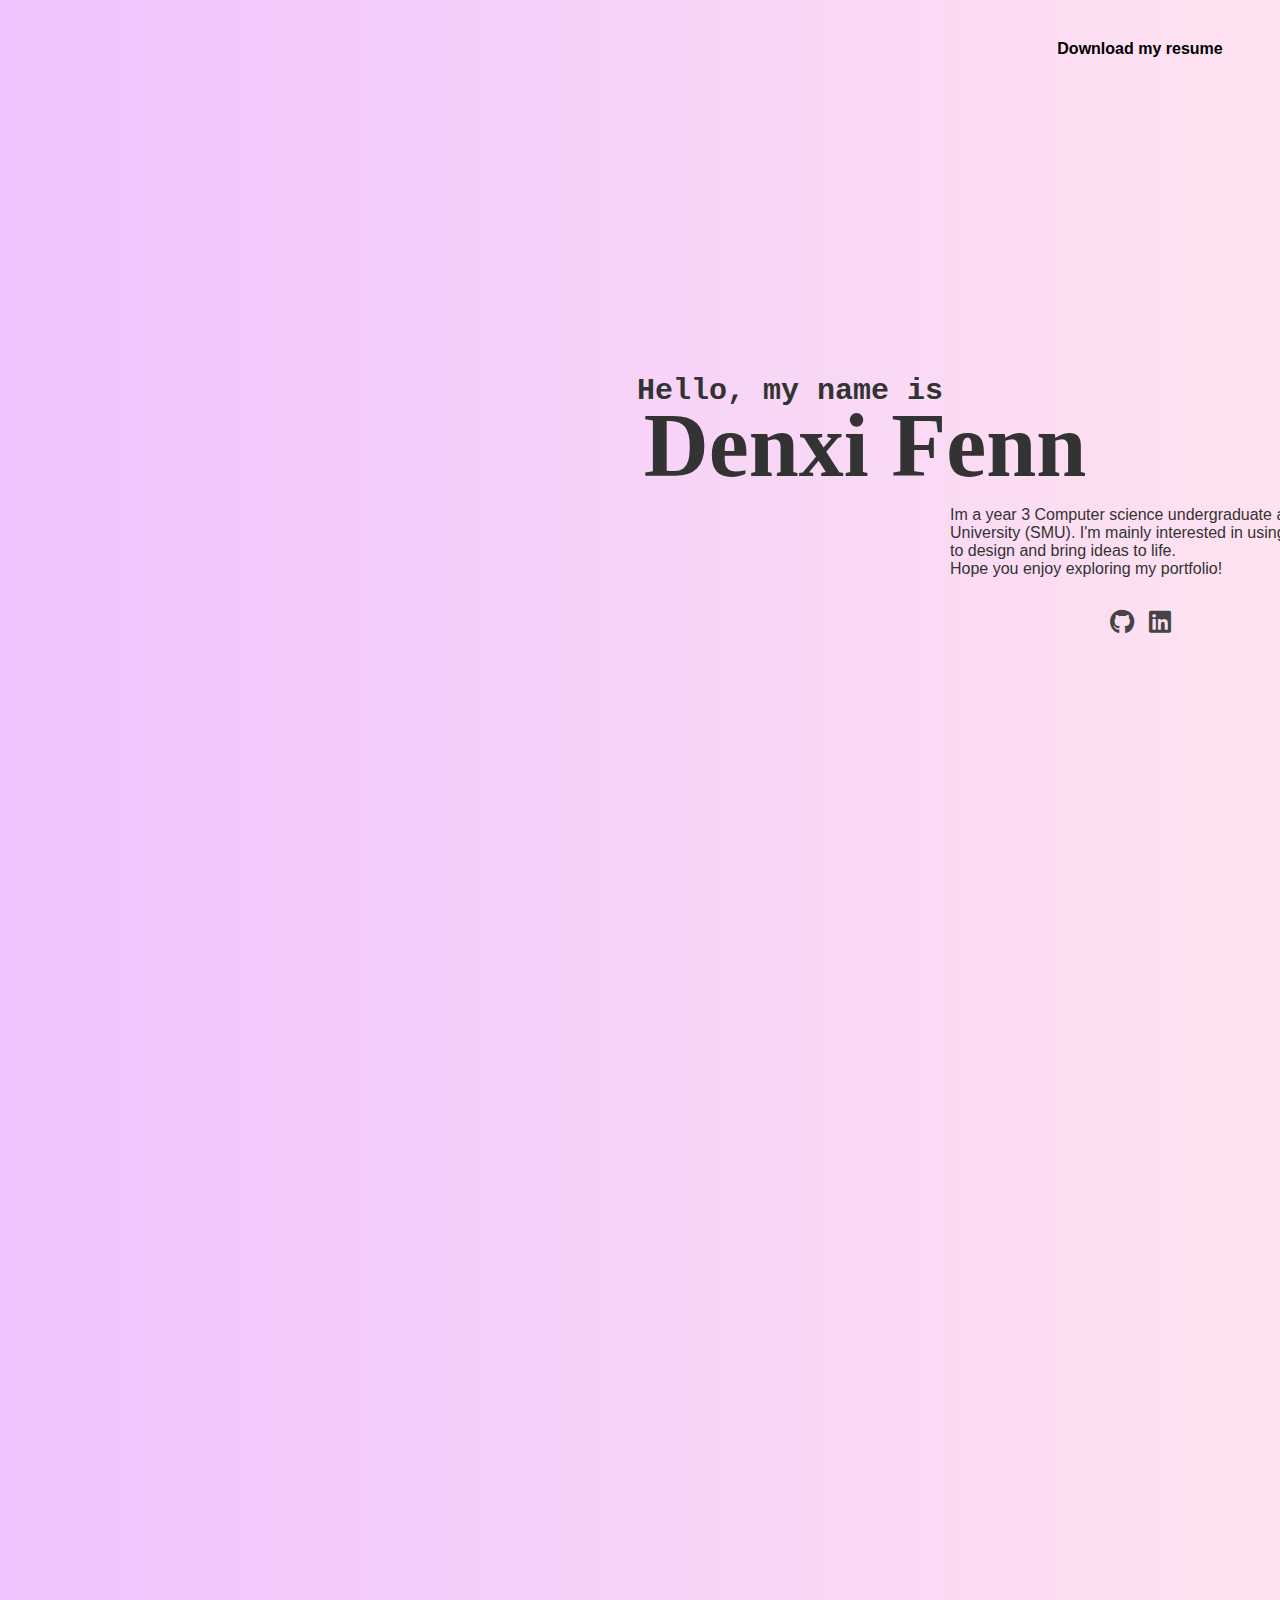
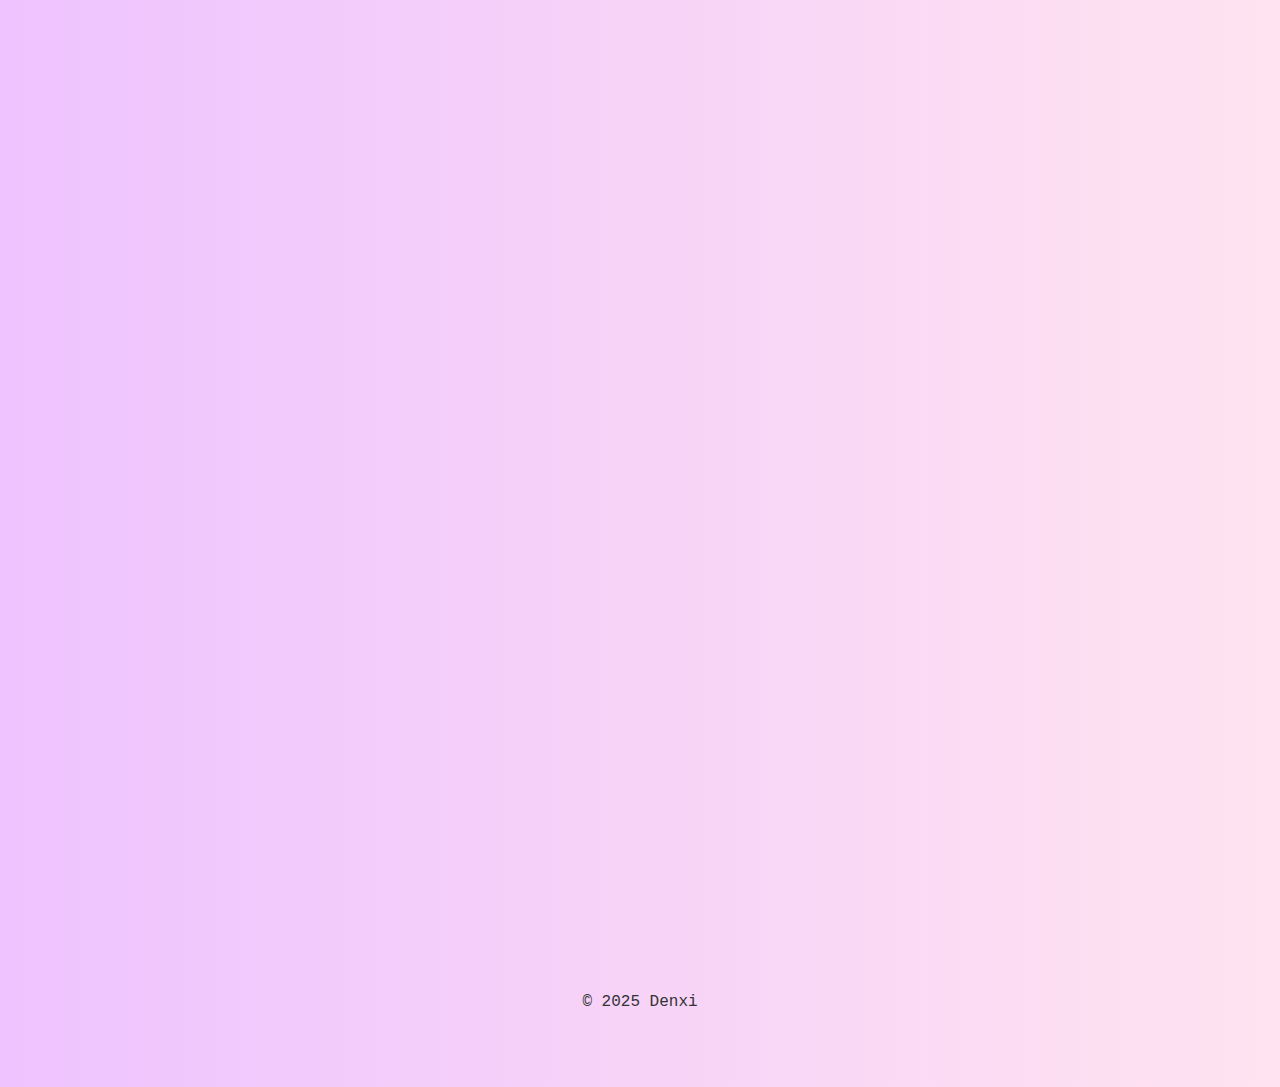
<file: index.html>
<!DOCTYPE html>
<html lang="en">
<head>
  <link rel="stylesheet" href="https://cdnjs.cloudflare.com/ajax/libs/font-awesome/6.5.0/css/all.min.css">
  <link rel="stylesheet" href="https://cdnjs.cloudflare.com/ajax/libs/font-awesome/6.5.0/css/all.min.css">
  <link rel="stylesheet" href="https://cdn.jsdelivr.net/npm/aos@2.3.4/dist/aos.css" />
  <link rel="icon" type="image/png" href="portfolio_icon.png">
  
  <meta charset="UTF-8" />
  <meta name="viewport" content="width=device-width, initial-scale=1.0" />

  <title>Denxi's Portfolio</title>
  <link rel="stylesheet" href="style.css" />
</head>
<body>

    <a class="download-resume-btn" href="Denxi_Resume (10).pdf" target="_blank" download="denxi_fenn_resume.pdf">Download my resume</a>
    <a class="contact-me-btn" href="contact.html" target="_blank">Contact</a>

    <h1 class="small-text"> Hello, my name is</h1>
  <header>
    <h2 class="large-text">Denxi Fenn</h1>
    <p class="intro-para">Im a year 3 Computer science undergraduate at Singapore Management University (SMU). 
        I'm mainly interested in using html, css and javascript to design and bring ideas to life. <br>
        Hope you enjoy exploring my portfolio!
    
    </p>
  </header>

   <div class="social-icons">
    <a href="https://github.com/denxifenn" target="_blank"><i class="fab fa-github"></i></a>
    <a href="linkedin.com/in/denxi-fenn-99951b292" target="_blank"><i class="fab fa-linkedin"></i></a>
   </div>

   <section data-aos="fade-up">
    <h2 class="skills-text">Skills</h2>
    
    <div class="skills-logos">
      <div class="logo-block">
       <i class="fab fa-html5"></i>
       <p>HTML</p>
      </div>
  
      <div class="logo-block">
       <i class="fab fa-css3-alt"></i>
       <p >CSS</p>
      </div>

      <div class="logo-block">
       <i class="fab fa-js-square"></i>
       <p>JavaScript</p>
      </div>

      <div class="logo-block">
       <i class="fab fa-java"></i>
       <p>Java</p>
      </div>

      <div>
       <img src="Figma.png" class="logo-image">
       <p>Figma</p>
      </div>
    </div>
    </div>

     
  </section>

  <section data-aos="fade-up">
    <h2 class="projects-text">Projects</h2>

    <ul>
      <a href="https://denxifenn.github.io/crystal-willow/" target="_blank" class="project-button"></a>
      <p class="project-name">🔮 Crystal Willow</p>  
      <!-- Add more projects here -->
    </ul>

    <p class="project-desc"> My very first website! It was made with HTML, CSS and JavaScript. The purpose of this project was to learn how to use these languages to bring my idea to life. I wanted to create an aesthetic crystal catalogue, organized into categories based on their properties. This website showcases my ability to work with different technologies and I used the knowledge gained from this project to create other websites such as this one. 
    
    </p>
  </section>

  


  <footer class="footer">
    <p>© 2025 Denxi</p>
  </footer>
</body>


<script src="https://cdn.jsdelivr.net/npm/aos@2.3.4/dist/aos.js"></script>
<script>
  AOS.init();
</script>


</html>
</file>
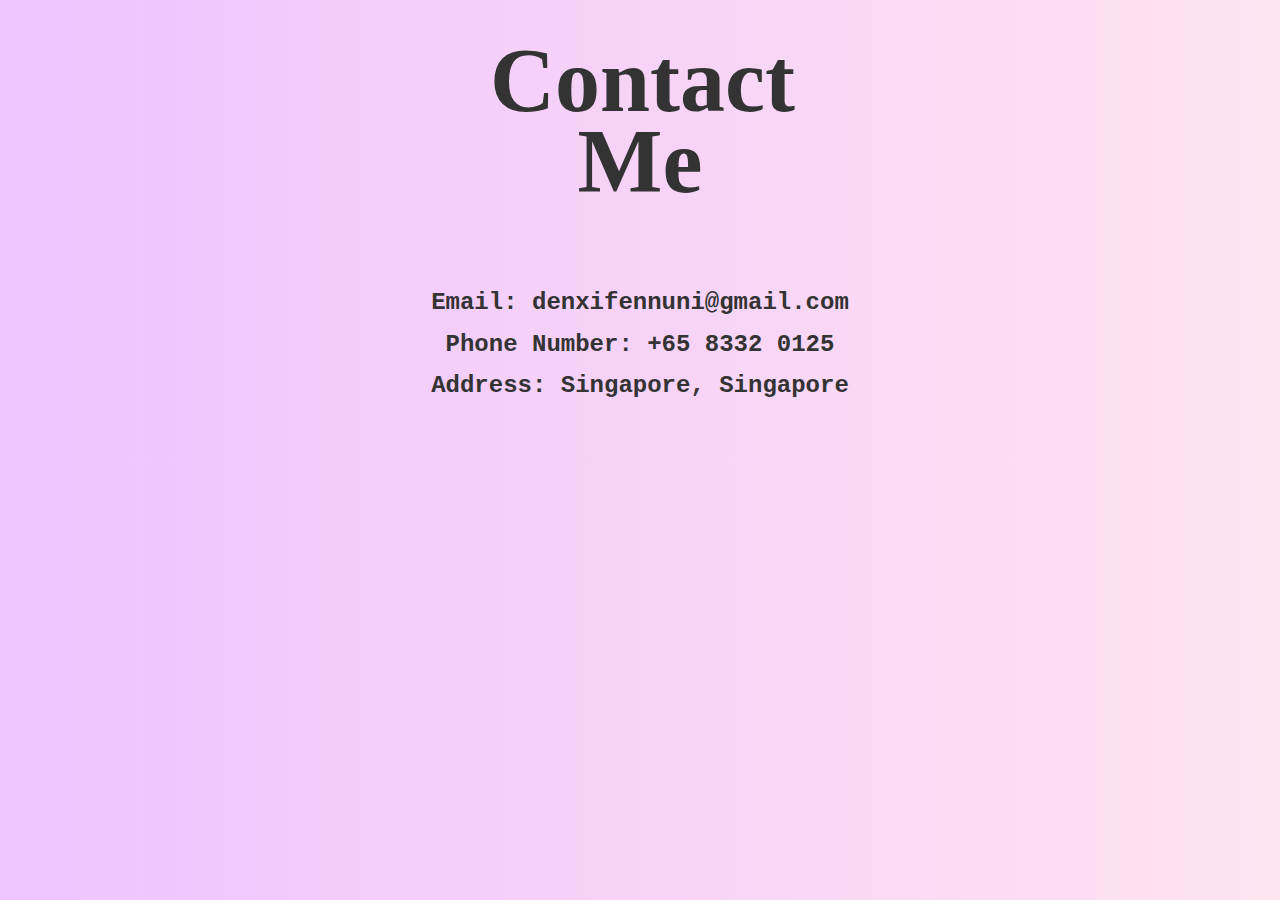
<file: contact.html>
<!DOCTYPE html>
<html>
<head>
    <meta charset="UTF-8" />
    <title>contact</title>
    <link rel="stylesheet" href="style.css" />

</head>
<body>
  <!-- <form action="/contact" method="POST">
  <input type="text" name="name" placeholder="Your Name" required><br>
  <input type="email" name="email" placeholder="Your Email" required><br>
  <textarea name="message" placeholder="Your Message" required></textarea><br>
  <button type="submit">Send</button> -->

  <h1 class="large-text" style="margin-right: 450px;">Contact Me</h1>
  <div class="small-text" style="margin-right: 300px; margin-top: 90px; font-size: medium;">
  <h2>Email: denxifennuni@gmail.com</h2>
  <h2>Phone Number: +65 8332 0125</h2>
  <h2>Address: Singapore, Singapore</h2>
  </div>
</form>

</body>
</html>
</file>
<file: style.css>
body {
  font-family: 'Courier New', monospace;
  background: linear-gradient(to right, #eec3ff, #ffe3f0);
  color: #333;
  text-align: center;
  padding: 2rem;
}

header {
  margin-bottom: 2rem;
}

ul {
  list-style: none;
  padding: 0;
}

a {
  color: #6c2bd9;
  text-decoration: none;
  font-weight: bold;
}

.download-resume-btn{
  margin-left: 1000px;
  color: black;
  font-family: 'Segoe UI', Tahoma, Geneva, Verdana, sans-serif;
}

.contact-me-btn{
  margin-left: 1500px;
  color: black;
  font-family: 'Segoe UI', Tahoma, Geneva, Verdana, sans-serif;
}

.small-text {
  margin-top:300px;
  font-size:30px;
  margin-bottom: 0px;
  line-height: 0.9;
  margin-left: 300px;
}

.large-text {
  font-size: 90px;
  font-family:Cambria, Cochin, Georgia, Times, 'Times New Roman', serif;
  margin-top: 0px;
  line-height: 0.9;
  margin-left: 450px;
  margin-bottom: 20px;
}

.intro-para {
   font-family: 'Segoe UI', Tahoma, Geneva, Verdana, sans-serif;
   margin-top: 0px;
   width: 520px;
   margin: 0 auto; 
   text-align: left;
   margin-left: 910px;
}

.social-icons {
  margin-top: 20px;
  margin-left: 1070px;
  display: flex;
  gap: 15px;
}

.social-icons a {
  color: #444;
  font-size: 25px;
  transition: color 0.3s ease;
 }

.social-icons a:hover {
  color: #0077b5; /* LinkedIn blue or anything you want */
}

.skills-text {
  font-family:Cambria, Cochin, Georgia, Times, 'Times New Roman', serif;
  margin-left: -900px;
  margin-top: 400px;
  font-size: 60px;
}

.skills-logos {
  display: flex;              /* Ensures items are side by side */
  flex-wrap: wrap;            /* Allows wrapping on small screens */
  justify-content: center;    /* Centers the whole row */
  gap: 150px;
  font-size: 20px;
}

.logo-block {
  display: flex;
  flex-direction: column;     /* Stack icon and text */
  align-items: center;
  
}

.logo-block i{
  font-size: 140px;
}

.logo-image{
  width: 150px; 
  height: auto; 
  display: block;
}


.projects-text{
  font-family:Cambria, Cochin, Georgia, Times, 'Times New Roman', serif;
  margin-left: -800px;
  margin-top: 400px;
  font-size: 60px;
}

.project-button{
   margin-left: 400px;
   width: 300px;
   height: 300px;
   background-image: url('assets/background3.png');
   background-size: cover;
   background-position: center;
   border-radius: 20%;
   
   /* /* cursor: pointer; */
   /* margin: 60px auto 0; */
   display: block;
}

.project-button:hover{
   transform: scale(1.01);
   filter: drop-shadow(0 0 12px rgba(218, 90, 161, 0.7));
}

.project-name{
   margin-right: 750px;  
}

.project-desc {
   font-family: 'Segoe UI', Tahoma, Geneva, Verdana, sans-serif;
   margin-top: -300px;
   margin-left: 800px;
   font-size: 20px;
   text-align: left;
   width: 800px;

}

.footer{
  margin-top: 500px;
  padding:20px;
  text-align: center;
}

.fade-in {
  opacity: 0;
  transform: translateY(30px);
  transition: opacity 1s ease-out, transform 1s ease-out;
}

.fade-in.visible {
  opacity: 1;
  transform: translateY(0);
}
</file>
